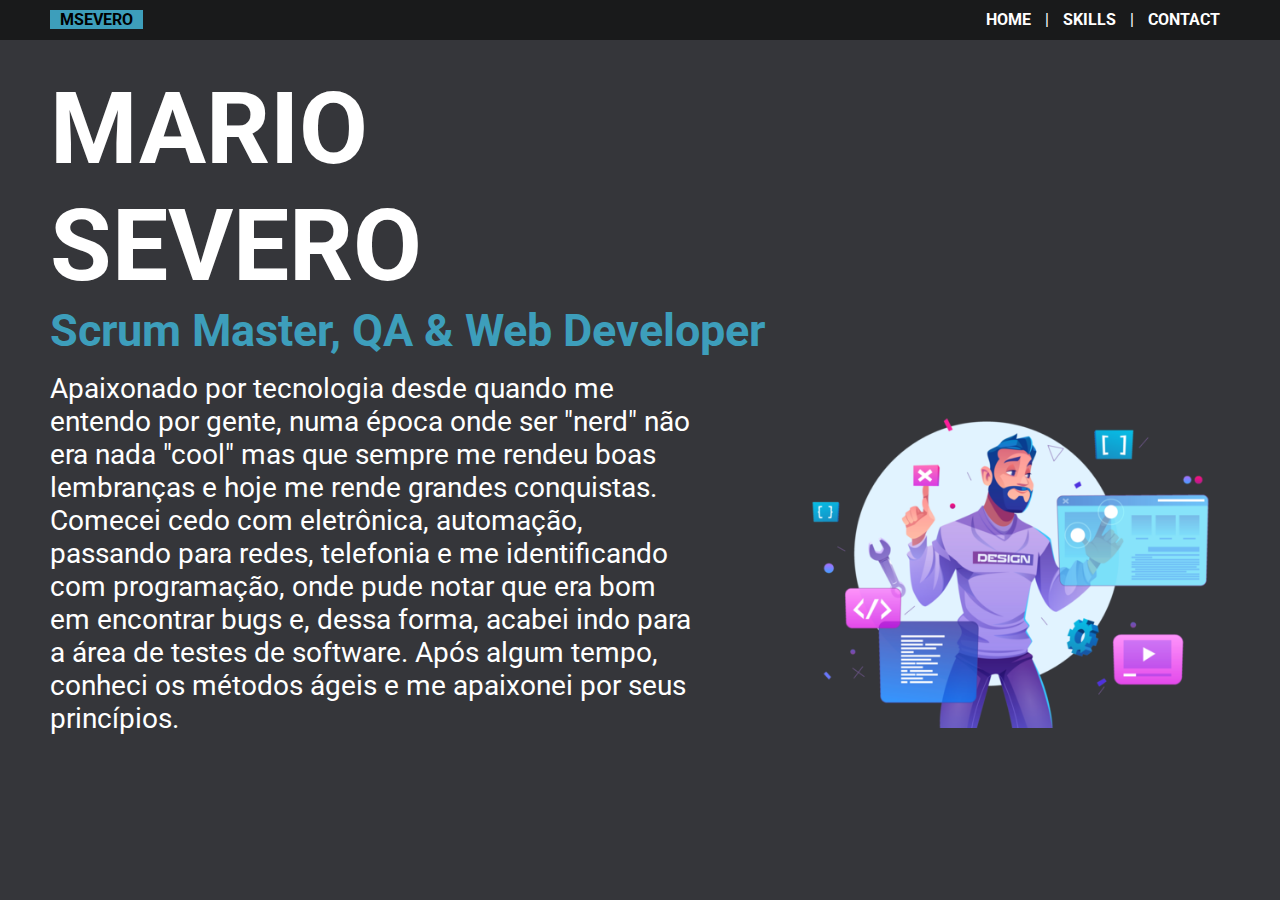
<file: index.html>
<!DOCTYPE html>
<html lang="pt-br">

<head>
    <meta charset="UTF-8">
    <meta name="viewport" content="width=device-width, initial-scale=1.0">
    <title>Mario Severo</title>

    <link rel="shortcut icon" href="favicon.ico" type="image/x-icon">
    
    <link rel="stylesheet" href="css/styles.css">
    <link rel="preconnect" href="https://fonts.gstatic.com">
    <link href="https://fonts.googleapis.com/css2?family=Roboto&display=swap" rel="stylesheet">
</head>

<body>
    <header class="cabecalho">
        <div class="div-cabecalho">
            <div class="div-cabecalho-esquerdo">
                <a class="span-cabecalho-logo" href="index.html">MSEVERO</a></span>
            </div>

            <div class="div-cabecalho-direito">
                <a class="span-cabecalho" href="index.html">HOME</a></span> |
                <a class="span-cabecalho" href="skills.html">SKILLS</a></span> |
                <a class="span-cabecalho" href="contact.html">CONTACT</a></span>
            </div>
        </div>            
        </div>
    </header>

    <section>
        <div class="div-dados-titulos">
            <h1 class="titulo">MARIO SEVERO</h1>
            <h2 class="h2-dados">Scrum Master, QA & Web Developer</h2>
        </div>
        <div class="div-dados">
            <p>
                Apaixonado por tecnologia desde quando me entendo por gente, numa época onde ser "nerd" não era nada "cool" mas que sempre me rendeu boas lembranças e hoje me rende grandes conquistas. Comecei cedo com eletrônica, automação, passando para redes, telefonia e me identificando com programação, onde pude notar que era bom em encontrar bugs e, dessa forma, acabei indo para a área de testes de software. Após algum tempo, conheci os métodos ágeis e me apaixonei por seus princípios.
            </p>
            
        </div>
        <img src="images/image-fundo.png" alt="">
    </section>
</body>

</html>
</file>
<file: css/styles.css>
/* ELEMENTOS */
* {
    margin: 0;
    padding: 0;
}


body {
    background-color: #35363A;
    color: white;
    font-family: 'Roboto', sans-serif;
}

img {
    width: 40%;
    border-radius: 0;
}




/* CLASSES */
.cabecalho {
    background-color: #191a1b;
    height: 40px;
    width: 100%;
}

.div-cabecalho {
    padding: 10px 50px 10px 50px;
}

.div-cabecalho-esquerdo {
    display: inline;
    background-color: #3d9ebb;
}

.div-cabecalho-direito {
    display: inline;
    float: right;
}

.span-cabecalho-logo {
    padding: 10px;
    color: black;
    text-decoration: none;
    text-align: left;
    font-weight: bolder;
}

.span-cabecalho-logo:hover {
    color: #3D9EBB;
    background-color: #191a1b;
}

.span-cabecalho {
    padding: 10px;
    color: white;
    text-decoration: none;
    font-weight: bold;
}

.span-cabecalho:hover {
    color: black;
    background-color: white;
}

.div-dados-titulos {
    text-align: left;
    font-size: 50px;
    margin: 30px 0 0 50px;
}

.h2-dados {
    font-size: 45px;
    color: #3d9ebb;
}

.div-dados {
    display: inline-block;
    font-size: 28px;
    text-align: left;
    margin: 15px 50px;
    width: 51%;
}


.titulo {
    color: white;
    width: 50%;
}
</file>
